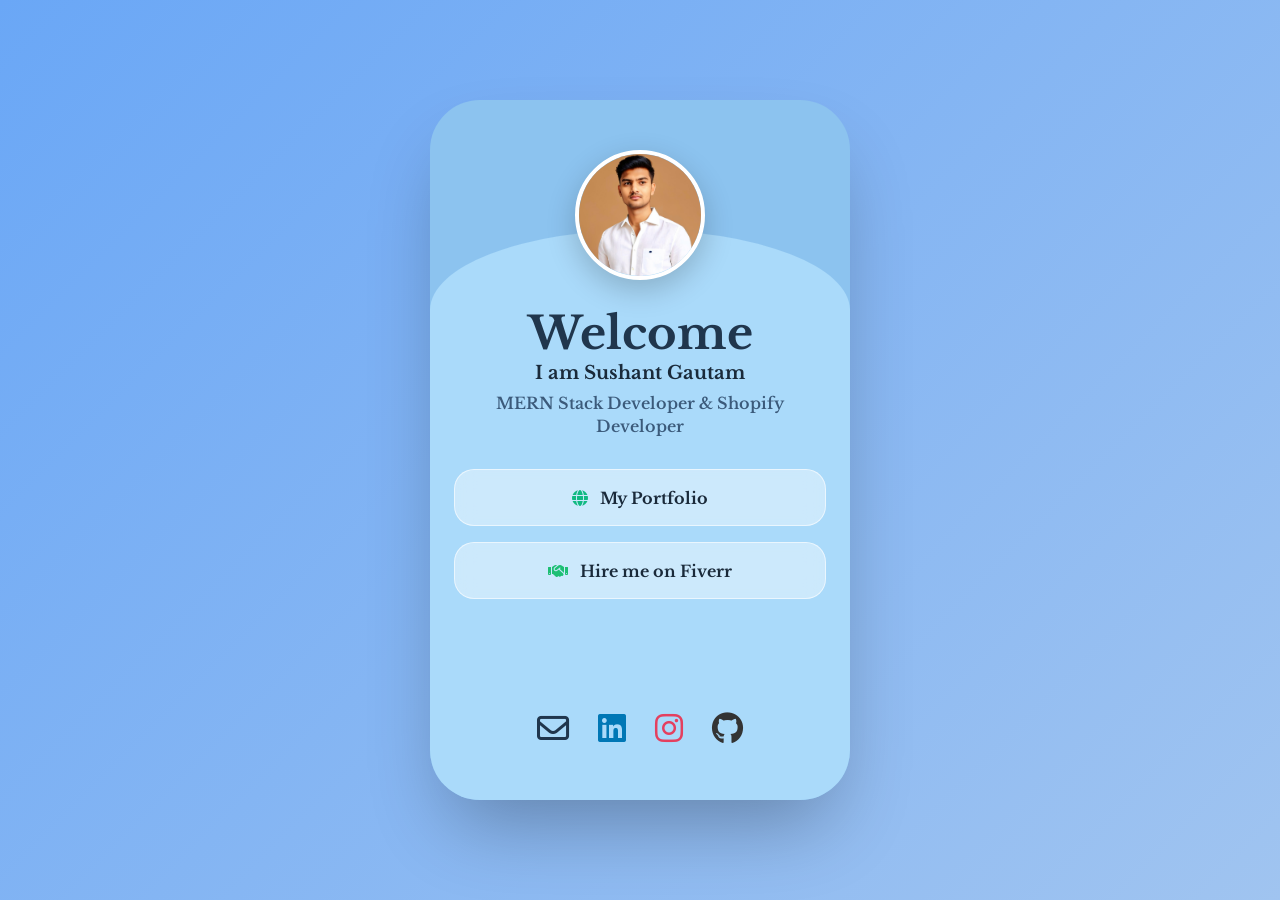
<file: itsme/index.html>
<!DOCTYPE html>
<html lang="en">

<head>
    <meta charset="UTF-8">
    <meta name="viewport" content="width=device-width, initial-scale=1.0">
    <title>Sushant Gautam | MERN Stack & Shopify Developer Portfolio</title>

    <!-- SEO Meta Tags -->
    <meta name="description"
        content="Sushant Gautam - Professional MERN Stack and Shopify Developer. Explore my portfolio, projects, and connect with me for web development services.">
    <meta name="keywords"
        content="Sushant Gautam, MERN Stack Developer, Shopify Developer, Web Development, React Developer, Full Stack Portfolio">
    <meta name="author" content="Sushant Gautam">

    <!-- Open Graph / Social Media -->
    <meta property="og:title" content="Sushant Gautam | Portfolio">
    <meta property="og:description" content="MERN Stack & Shopify Developer specializing in modern web solutions.">
    <meta property="og:url" content="https://sushant.online/itsme">
    <meta property="og:type" content="website">

    <!-- Favicon -->
    <link rel="icon" type="image/jpeg" href="../assets/img/mypic2.jpg" />

    <!-- Font Awesome & Google Fonts -->
    <link rel="stylesheet" href="https://cdnjs.cloudflare.com/ajax/libs/font-awesome/6.4.0/css/all.min.css">
    <link href="https://fonts.googleapis.com/css2?family=Libre+Baskerville:wght@400;700&display=swap" rel="stylesheet">

    <!-- Custom CSS -->
    <link rel="stylesheet" href="style.css">
</head>

<body>
    <div class="super-profile-container">
        <div class="super-profile-content">
            <!-- Curved Header Background -->
            <div class="super-profile-header-bg"></div>

            <!-- Main Content Area -->
            <div class="super-profile-main">
                <!-- Profile Image Section -->
                <div class="super-avatar-container">
                    <img src="../assets/img/about2.jpg" alt="Sushant Gautam - MERN Stack Developer" class="super-avatar"
                        id="profile-img" />
                </div>

                <!-- Welcome Message Section -->
                <div class="super-welcome-section">
                    <h1 class="super-name">Welcome</h1>
                    <h2 class="super-subtitle">I am Sushant Gautam</h2>
                    <p class="super-title">MERN Stack Developer &amp; Shopify Developer</p>
                </div>

                <!-- Important Links Section -->
                <div class="super-links-container">
                    <a href="https://sushant.online" target="_blank" rel="noreferrer" class="super-link-btn">
                        <i class="fas fa-globe" style="color: #10b981;"></i> My Portfolio
                    </a>
                    <a href="https://www.fiverr.com/sushantkumardev" target="_blank" rel="noreferrer"
                        class="super-link-btn">
                        <i class="fas fa-handshake" style="color: #1dbf73;"></i> Hire me on Fiverr
                    </a>
                </div>
            </div>

            <!-- Social Media Links Section -->
            <div class="super-social-container">
                <a href="javascript:void(0)" class="super-social-icon" title="Email" id="email-modal-trigger">
                    <i class="far fa-envelope" style="color: #20364d;"></i> <!-- Outline envelope -->
                </a>
                <a href="https://www.linkedin.com/in/iamushantgautam" target="_blank" rel="noreferrer"
                    class="super-social-icon" title="LinkedIn">
                    <i class="fab fa-linkedin" style="color: #0077b5;"></i> <!-- Solid linkedin -->
                </a>
                <!-- <a href="https://www.youtube.com/@witcet" target="_blank" rel="noreferrer" class="super-social-icon"
                    title="YouTube">
                    <i class="fab fa-youtube" style="color: #ff0000;"></i> -->
                </a>
                <a href="https://www.instagram.com/its_sushant01/" target="_blank" rel="noreferrer"
                    class="super-social-icon" title="Instagram">
                    <i class="fab fa-instagram" style="color: #e4405f;"></i>
                </a>
                <a href="https://github.com/iamsushantgautam" target="_blank" rel="noreferrer" class="super-social-icon"
                    title="GitHub">
                    <i class="fab fa-github" style="color: #333333;"></i>
                </a>
            </div>
        </div>
    </div>

    <!-- Contact Modal -->
    <div id="contact-modal" class="modal">
        <div class="modal-content">
            <span class="close-modal">&times;</span>
            <div class="modal-header">
                <i class="fas fa-envelope-open-text modal-icon"></i>
                <h2 class="modal-title">Get in Touch</h2>
                <p class="modal-subtitle">I'll get back to you as soon as possible</p>
            </div>

            <form id="profile-contact-form" action="https://formsubmit.co/iamsushantgautam@gmail.com" method="POST">
                <!-- FormSubmit Configuration -->
                <input type="hidden" name="_subject" value="New message from Profile Page!">
                <input type="hidden" name="_captcha" value="false">
                <input type="hidden" name="_template" value="table">
                
                <div class="form-group">
                    <input type="text" name="name" id="modal-name" placeholder="Your Name" required>
                </div>
                <div class="form-group">
                    <input type="email" name="email" id="modal-email" placeholder="Your Email" required>
                </div>
                <div class="form-group">
                    <textarea name="message" id="modal-message" placeholder="Describe your project or just say hi!"
                        rows="4" required></textarea>
                </div>
                <button type="submit" class="submit-btn">
                    <i class="fas fa-paper-plane"></i> Send
                </button>
                <div id="form-status" class="status-msg"></div>
            </form>

            <div class="modal-divider">
                <span>OR</span>
            </div>

            <a href="mailto:iamsushantgautam@gmail.com" class="gmail-btn"
                title="Send email to Sushant Gautam via Gmail">
                <i class="fab fa-google"></i> Contact via Gmail
            </a>
        </div>
    </div>

    <script src="script.js"></script>
</body>

</html>
</file>
<file: itsme/style.css>
/* SuperProfile - Replicated Tall Graphic Layout */

/* Global settings for font and box model */
* {
    margin: 0;
    padding: 0;
    box-sizing: border-box;
    font-family: 'Libre Baskerville', Georgia, 'Times New Roman', serif;
}

body {
    background: #f0f4f8;
    overflow-x: hidden;
    font-family: 'Libre Baskerville', serif;
    /* Hide scrollbar while keeping scroll functionality */
    -ms-overflow-style: none;
    /* Internet Explorer 10+ */
    scrollbar-width: none;
    /* Firefox */
}

body::-webkit-scrollbar {
    display: none;
    /* Safari and Chrome */
}

a {
    text-decoration: none;
}

.super-profile-container {
    min-height: 100vh;
    display: flex;
    align-items: center;
    justify-content: center;
    padding: 2rem 1rem;
    background: linear-gradient(135deg, #6aa7f6 0%, #a0c4f0 100%);
    font-family: 'Libre Baskerville', Georgia, 'Times New Roman', serif;
}

.super-profile-content {
    position: relative;
    width: 100%;
    max-width: 420px;
    background: #8cc3ef;
    border-radius: 50px;
    box-shadow: 0 40px 80px -20px rgba(0, 0, 0, 0.3);
    overflow: hidden;
    display: flex;
    flex-direction: column;
    min-height: 700px;
    margin: 2rem auto;
}

.super-profile-header-bg {
    position: absolute;
    top: 130px;
    bottom: 0;
    left: 0;
    width: 100%;
    background: #aadafa;
    border-top-left-radius: 50% 80px;
    border-top-right-radius: 50% 80px;
    z-index: 1;
}

.super-profile-main {
    position: relative;
    z-index: 2;
    flex-grow: 1;
    display: flex;
    flex-direction: column;
    align-items: center;
    padding: 0 1.5rem;
    width: 100%;
}

.super-avatar-container {
    width: 130px;
    height: 130px;
    margin-top: 50px;
    margin-bottom: 0.5rem;
    position: relative;
    z-index: 3;
}

.super-avatar {
    width: 100%;
    height: 100%;
    object-fit: cover;
    border-radius: 50%;
    box-shadow: 0 10px 30px rgba(0, 0, 0, 0.2);
    border: 4px solid #fff;
    background-color: #fff;
}

.super-welcome-section {
    text-align: center;
    margin-top: 1.3rem;
    margin-bottom: 1.5rem;
}

.super-name {
    font-size: 2.8rem;
    font-weight: 700;
    margin-bottom: 0.2rem;
    color: #20364d;
    line-height: 1.1;
}

.super-subtitle {
    font-size: 1.15rem;
    font-weight: 700;
    color: #1a2a3a;
    margin-bottom: 0.5rem;
}

.super-title {
    font-size: 1rem;
    font-weight: 600;
    color: #3b5a7a;
    line-height: 1.4;
    padding: 0 1rem;
}

.super-links-container {
    display: flex;
    flex-direction: column;
    gap: 1rem;
    width: 100%;
    margin-top: 0.5rem;
    margin-bottom: 3rem;
}

.super-link-btn {
    display: flex;
    align-items: center;
    justify-content: center;
    gap: 12px;
    background: rgba(255, 255, 255, 0.4);
    color: #1a2a3a;
    padding: 1.1rem 1.5rem;
    border-radius: 20px;
    font-weight: 700;
    font-size: 1rem;
    transition: all 0.3s cubic-bezier(0.175, 0.885, 0.32, 1.275);
    border: 1px solid rgba(255, 255, 255, 0.6);
    backdrop-filter: blur(10px);
}

.super-link-btn:hover {
    background: rgba(255, 255, 255, 0.9);
    transform: translateY(-5px);
    box-shadow: 0 15px 30px rgba(0, 0, 0, 0.1);
}

.super-social-container {
    position: relative;
    z-index: 2;
    display: flex;
    justify-content: center;
    align-items: center;
    gap: 1.8rem;
    padding-bottom: 3.5rem;
    width: 100%;
}

.super-social-icon {
    display: flex;
    align-items: center;
    justify-content: center;
    color: #20364d;
    font-size: 2rem;
    text-decoration: none;
    transition: all 0.3s ease;
}

.super-social-icon:hover {
    transform: translateY(-5px) scale(1.1);
    color: #10b981;
}

/* Contact Modal Styles */
.modal {
    display: none;
    position: fixed;
    z-index: 1000;
    left: 0;
    top: 0;
    width: 100%;
    height: 100%;
    background-color: rgba(0, 0, 0, 0.6);
    backdrop-filter: blur(10px);
    overflow-y: auto;
    /* Allow scrolling if modal content is tall */
    -ms-overflow-style: none;
    scrollbar-width: none;
    animation: fadeIn 0.3s ease;
}

.modal::-webkit-scrollbar {
    display: none;
}

.modal-content {
    background-color: #ffffff;
    margin: 5% auto;
    padding: 2rem;
    width: 90%;
    max-width: 440px;
    border-radius: 40px;
    position: relative;
    box-shadow: 0 40px 100px -20px rgba(0, 0, 0, 0.4);
    animation: scaleUp 0.4s cubic-bezier(0.175, 0.885, 0.32, 1.275);
}

.modal-header {
    text-align: center;
    margin-bottom: 2rem;
}

.modal-icon {
    font-size: 3rem;
    color: #10b981;
    margin-bottom: 1rem;
}

.modal-title {
    font-family: 'Libre Baskerville', serif;
    font-size: 2rem;
    color: #20364d;
    margin-bottom: 0.5rem;
}

.modal-subtitle {
    font-size: 1rem;
    color: #3b5a7a;
    font-weight: 500;
}

.close-modal {
    position: absolute;
    right: 25px;
    top: 20px;
    font-size: 2rem;
    color: #3b5a7a;
    cursor: pointer;
    transition: all 0.3s ease;
    z-index: 10;
}

.close-modal:hover {
    color: #ef4444;
    transform: rotate(90deg);
}

.form-group {
    margin-bottom: 1.2rem;
}

.form-group input,
.form-group textarea {
    width: 100%;
    padding: 1.2rem 1.5rem;
    border-radius: 18px;
    border: 2px solid #f0f4f8;
    background: #f8fafc;
    font-family: inherit;
    font-size: 1rem;
    transition: all 0.3s ease;
}

.form-group input:focus,
.form-group textarea:focus {
    outline: none;
    border-color: #10b981;
    background: #fff;
    box-shadow: 0 10px 20px rgba(16, 185, 129, 0.1);
}

.submit-btn {
    width: 100%;
    padding: 1.2rem;
    border-radius: 18px;
    border: none;
    background: #20364d;
    color: #fff;
    font-size: 1.1rem;
    font-weight: 700;
    cursor: pointer;
    display: flex;
    align-items: center;
    justify-content: center;
    gap: 12px;
    transition: all 0.3s ease;
}

.submit-btn:hover {
    background: #1a2a3a;
    transform: translateY(-3px);
    box-shadow: 0 10px 20px rgba(32, 54, 77, 0.2);
}

.modal-divider {
    display: flex;
    align-items: center;
    text-align: center;
    margin: 2rem 0;
    color: #3b5a7a;
    font-weight: 700;
    font-size: 0.8rem;
}

.modal-divider::before,
.modal-divider::after {
    content: '';
    flex: 1;
    border-bottom: 1px solid rgba(59, 90, 122, 0.2);
}

.modal-divider span {
    padding: 0 1rem;
}

.gmail-btn {
    display: flex;
    align-items: center;
    justify-content: center;
    gap: 12px;
    background: #fff;
    color: #20364d;
    padding: 1.1rem;
    border-radius: 18px;
    font-weight: 700;
    font-size: 1rem;
    border: 2px solid #f0f4f8;
    transition: all 0.3s ease;
}

.gmail-btn:hover {
    background: #f8fafc;
    border-color: #10b981;
    color: #10b981;
    transform: translateY(-3px);
}

.status-msg {
    margin-top: 1rem;
    text-align: center;
    font-weight: 700;
}

/* Animations */
@keyframes fadeIn {
    from {
        opacity: 0;
    }

    to {
        opacity: 1;
    }
}

@keyframes scaleUp {
    from {
        transform: translateY(40px) scale(0.9);
        opacity: 0;
    }

    to {
        transform: translateY(0) scale(1);
        opacity: 1;
    }
}

/* Responsive adjustments */
@media (max-width: 500px) {
    .modal-content {
        margin: 10% auto;
        padding: 1.5rem;
    }

    .super-profile-content {
        min-height: 100vh;
        border-radius: 0;
        margin: 0;
    }
}
</file>
